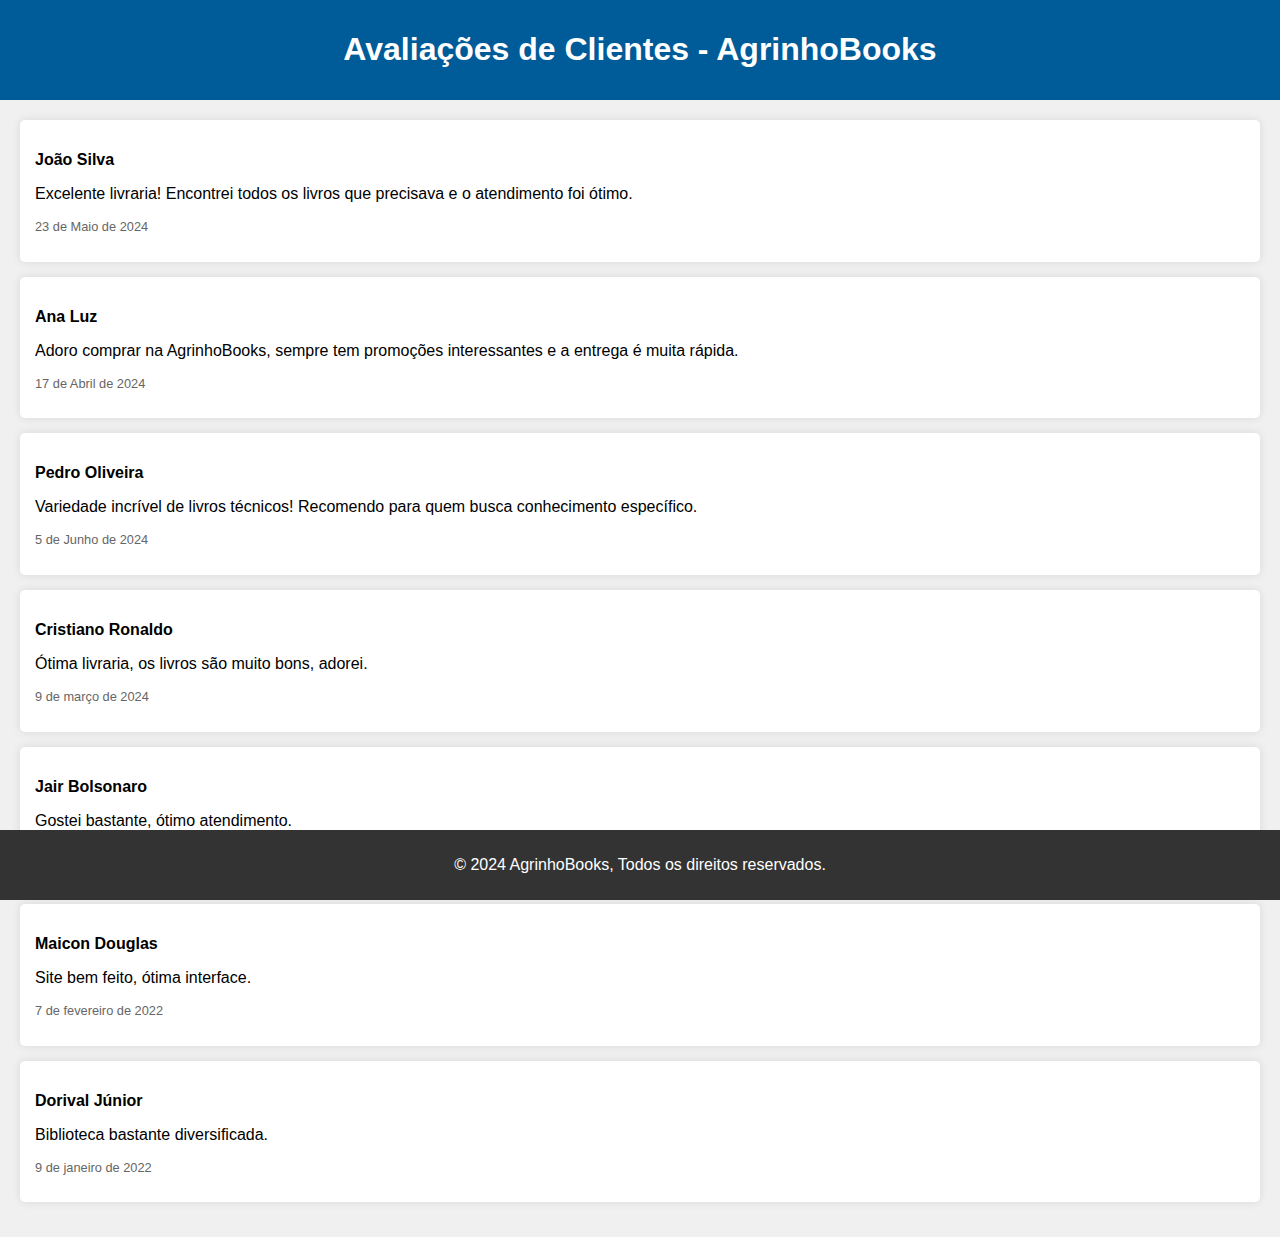
<file: avaliações.html>
<!DOCTYPE html>
<html lang="pt-br">
<head>
    <meta charset="UTF-8">
    <meta name="viewport" content="width=device-width, initial-scale=1.0">
    <title>Avaliações de Clientes - AgrinhoBooks</title>
    <style>
        body {
            font-family: Arial, sans-serif;
            background-color: #f0f0f0;
            margin: 0;
            padding: 0;
        }
        .header {
            background-color: #005b99;
            color: white;
            text-align: center;
            padding: 10px 0;
        }
        .content {
            padding: 20px;
        }
        .review {
            background-color: white;
            border-radius: 5px;
            box-shadow: 0 0 10px rgba(0, 0, 0, 0.1);
            padding: 15px;
            margin-bottom: 15px;
        }
        .review .author {
            font-weight: bold;
            margin-bottom: 5px;
        }
        .review .date {
            color: #666;
            font-size: 0.8em;
        }
        .footer {
            background-color: #333;
            color: white;
            text-align: center;
            padding: 10px 0;
            position: fixed;
            bottom: 0;
            width: 100%;
        }
    </style>
</head>
<body>
    <div class="header">
        <h1>Avaliações de Clientes - AgrinhoBooks</h1>
    </div>
    <div class="content">
        <div class="review">
            <p class="author">João Silva</p>
            <p>Excelente livraria! Encontrei todos os livros que precisava e o atendimento foi ótimo.</p>
            <p class="date">23 de Maio de 2024</p>
        </div>
        <div class="review">
            <p class="author">Ana Luz</p>
            <p>Adoro comprar na AgrinhoBooks, sempre tem promoções interessantes e a entrega é muita rápida.</p>
            <p class="date">17 de Abril de 2024</p>
        </div>
        <div class="review">
            <p class="author">Pedro Oliveira</p>
            <p>Variedade incrível de livros técnicos! Recomendo para quem busca conhecimento específico.</p>
            <p class="date">5 de Junho de 2024</p>
        </div>
        <div class="review">
            <p class="author">Cristiano Ronaldo</p>
            <p>Ótima livraria, os livros são muito bons, adorei.</p>
            <p class="date">9 de março de 2024</p>
        </div>
        <div class="review">
            <p class="author">Jair Bolsonaro</p>
            <p>Gostei bastante, ótimo atendimento.</p>
            <p class="date">11 de setembro de 2021.</p>
        </div>
        <div class="review">
            <p class="author">Maicon Douglas</p>
            <p>Site bem feito, ótima interface.</p>
            <p class="date">7 de fevereiro de 2022</p>
        </div>
        <div class="review">
            <p class="author">Dorival Júnior</p>
            <p>Biblioteca bastante diversificada.</p>
            <p class="date">9 de janeiro de 2022</p>
        </div>
    </div>
    <div class="footer">
        <p>&copy; 2024 AgrinhoBooks, Todos os direitos reservados.</p>
    </div>
</body>
</html>
</file>
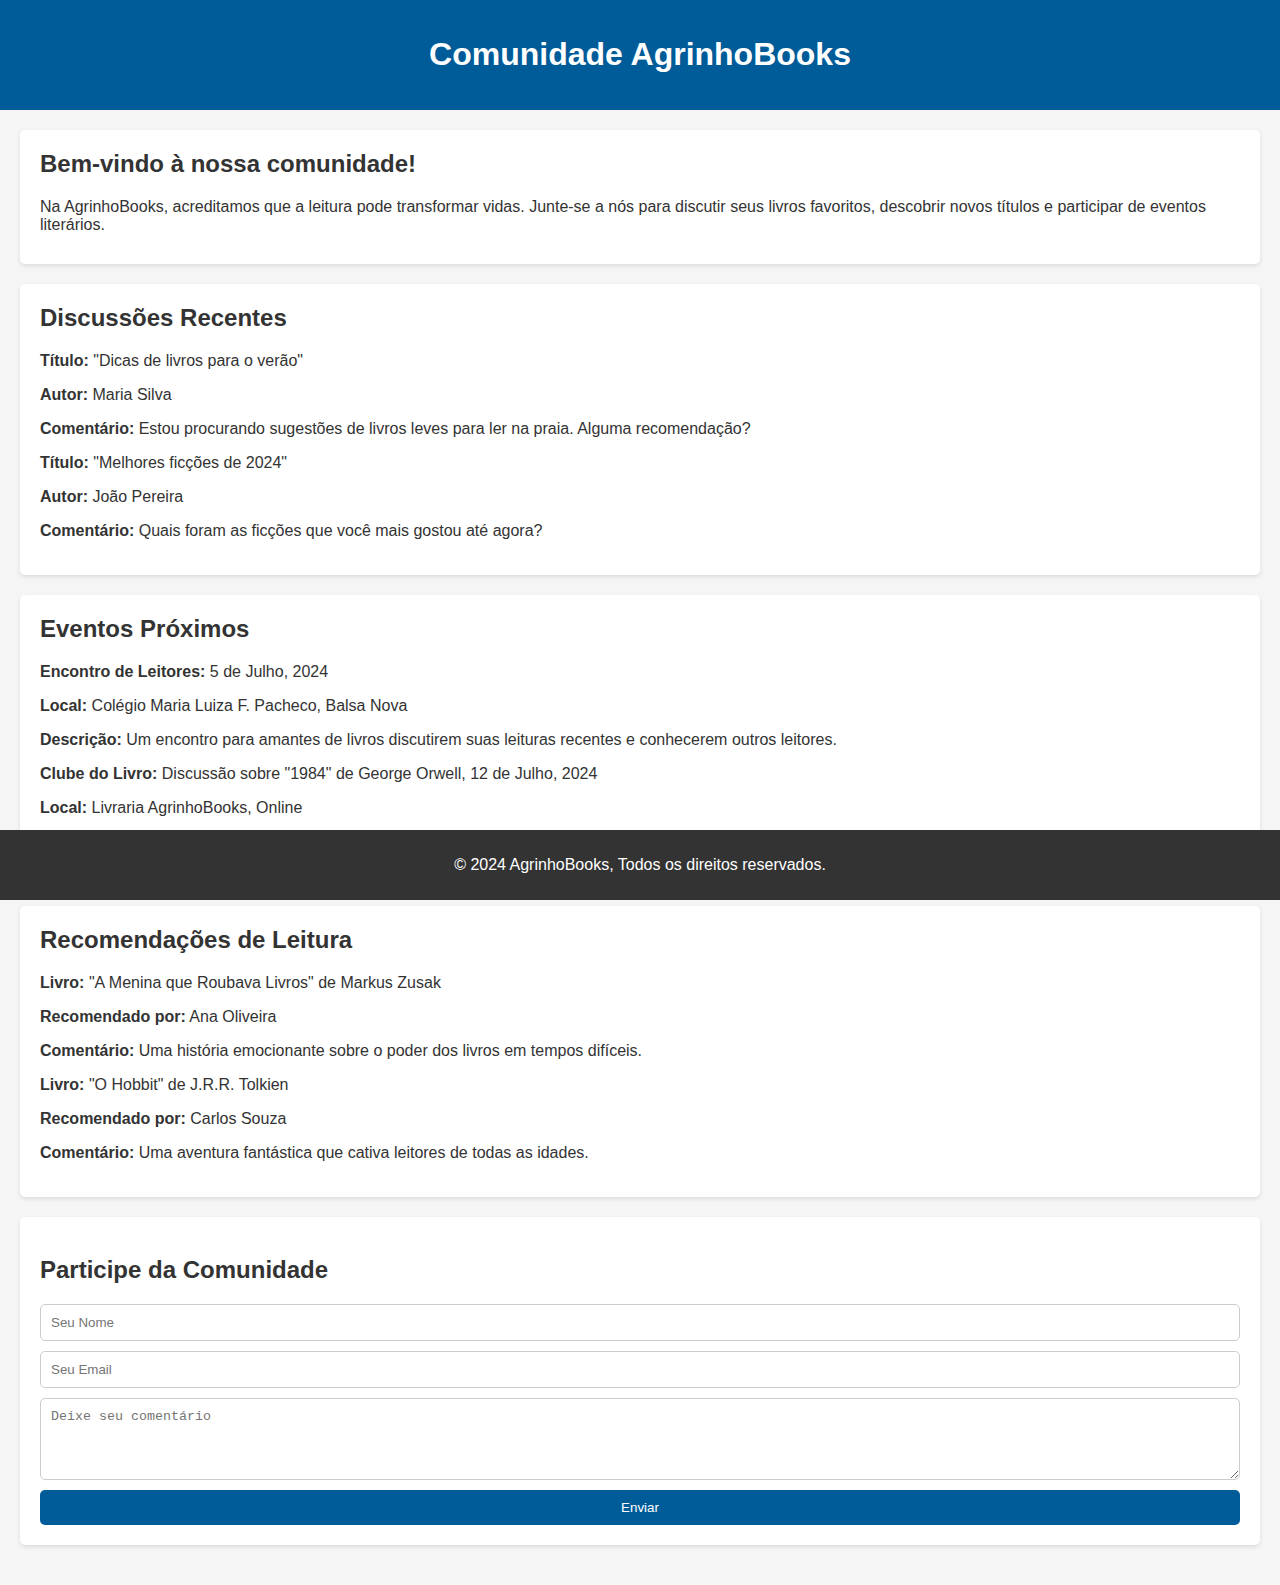
<file: comunidade.html>
<!DOCTYPE html>
<html lang="pt-br">
<head>
    <meta charset="UTF-8">
    <meta name="viewport" content="width=device-width, initial-scale=1.0">
    <title>Comunidade AgrinhoBooks</title>
    <style>
        body {
            font-family: Arial, sans-serif;
            margin: 0;
            padding: 0;
            background-color: #f5f5f5;
            color: #333;
        }
        header {
            background-color: #005b99;
            color: white;
            padding: 15px 20px;
            text-align: center;
        }
        .container {
            padding: 20px;
        }
        .community-section {
            background-color: white;
            padding: 20px;
            margin-bottom: 20px;
            border-radius: 5px;
            box-shadow: 0 2px 4px rgba(0, 0, 0, 0.1);
        }
        .community-section h2 {
            margin-top: 0;
        }
        .community-section p {
            margin-bottom: 10px;
        }
        .community-section .discussion {
            margin-bottom: 15px;
        }
        .community-section .event {
            margin-bottom: 15px;
        }
        .community-section .recommendation {
            margin-bottom: 15px;
        }
        .form-section {
            background-color: white;
            padding: 20px;
            margin-bottom: 20px;
            border-radius: 5px;
            box-shadow: 0 2px 4px rgba(0, 0, 0, 0.1);
        }
        .form-section form {
            display: flex;
            flex-direction: column;
        }
        .form-section input,
        .form-section textarea {
            margin-bottom: 10px;
            padding: 10px;
            border: 1px solid #ccc;
            border-radius: 5px;
        }
        .form-section button {
            padding: 10px;
            background-color: #005b99;
            color: white;
            border: none;
            border-radius: 5px;
            cursor: pointer;
        }
        footer {
            background-color: #333;
            color: white;
            text-align: center;
            padding: 10px 0;
            position: fixed;
            bottom: 0;
            width: 100%;
        }
    </style>
</head>
<body>
    <header>
        <h1>Comunidade AgrinhoBooks</h1>
    </header>

    <div class="container">
        <div class="community-section">
            <h2>Bem-vindo à nossa comunidade!</h2>
            <p>Na AgrinhoBooks, acreditamos que a leitura pode transformar vidas. Junte-se a nós para discutir seus livros favoritos, descobrir novos títulos e participar de eventos literários.</p>
        </div>

        <div class="community-section">
            <h2>Discussões Recentes</h2>
            <div class="discussion">
                <p><strong>Título:</strong> "Dicas de livros para o verão"</p>
                <p><strong>Autor:</strong> Maria Silva</p>
                <p><strong>Comentário:</strong> Estou procurando sugestões de livros leves para ler na praia. Alguma recomendação?</p>
            </div>
            <div class="discussion">
                <p><strong>Título:</strong> "Melhores ficções de 2024"</p>
                <p><strong>Autor:</strong> João Pereira</p>
                <p><strong>Comentário:</strong> Quais foram as ficções que você mais gostou até agora?</p>
            </div>
        </div>

        <div class="community-section">
            <h2>Eventos Próximos</h2>
            <div class="event">
                <p><strong>Encontro de Leitores:</strong> 5 de Julho, 2024</p>
                <p><strong>Local:</strong> Colégio Maria Luiza F. Pacheco, Balsa Nova</p>
                <p><strong>Descrição:</strong> Um encontro para amantes de livros discutirem suas leituras recentes e conhecerem outros leitores.</p>
            </div>
            <div class="event">
                <p><strong>Clube do Livro:</strong> Discussão sobre "1984" de George Orwell, 12 de Julho, 2024</p>
                <p><strong>Local:</strong> Livraria AgrinhoBooks, Online</p>
                <p><strong>Descrição:</strong> Participe de nossa discussão online sobre o clássico "1984".</p>
            </div>
        </div>

        <div class="community-section">
            <h2>Recomendações de Leitura</h2>
            <div class="recommendation">
                <p><strong>Livro:</strong> "A Menina que Roubava Livros" de Markus Zusak</p>
                <p><strong>Recomendado por:</strong> Ana Oliveira</p>
                <p><strong>Comentário:</strong> Uma história emocionante sobre o poder dos livros em tempos difíceis.</p>
            </div>
            <div class="recommendation">
                <p><strong>Livro:</strong> "O Hobbit" de J.R.R. Tolkien</p>
                <p><strong>Recomendado por:</strong> Carlos Souza</p>
                <p><strong>Comentário:</strong> Uma aventura fantástica que cativa leitores de todas as idades.</p>
            </div>
        </div>

        <div class="form-section">
            <h2>Participe da Comunidade</h2>
            <form>
                <input type="text" name="name" placeholder="Seu Nome" required>
                <input type="email" name="email" placeholder="Seu Email" required>
                <textarea name="comment" rows="4" placeholder="Deixe seu comentário"></textarea>
                <button type="submit">Enviar</button>
            </form>
        </div>
    </div>

    <footer>
        <p>&copy; 2024 AgrinhoBooks, Todos os direitos reservados.</p>
    </footer>
</body>
</html>
</file>
